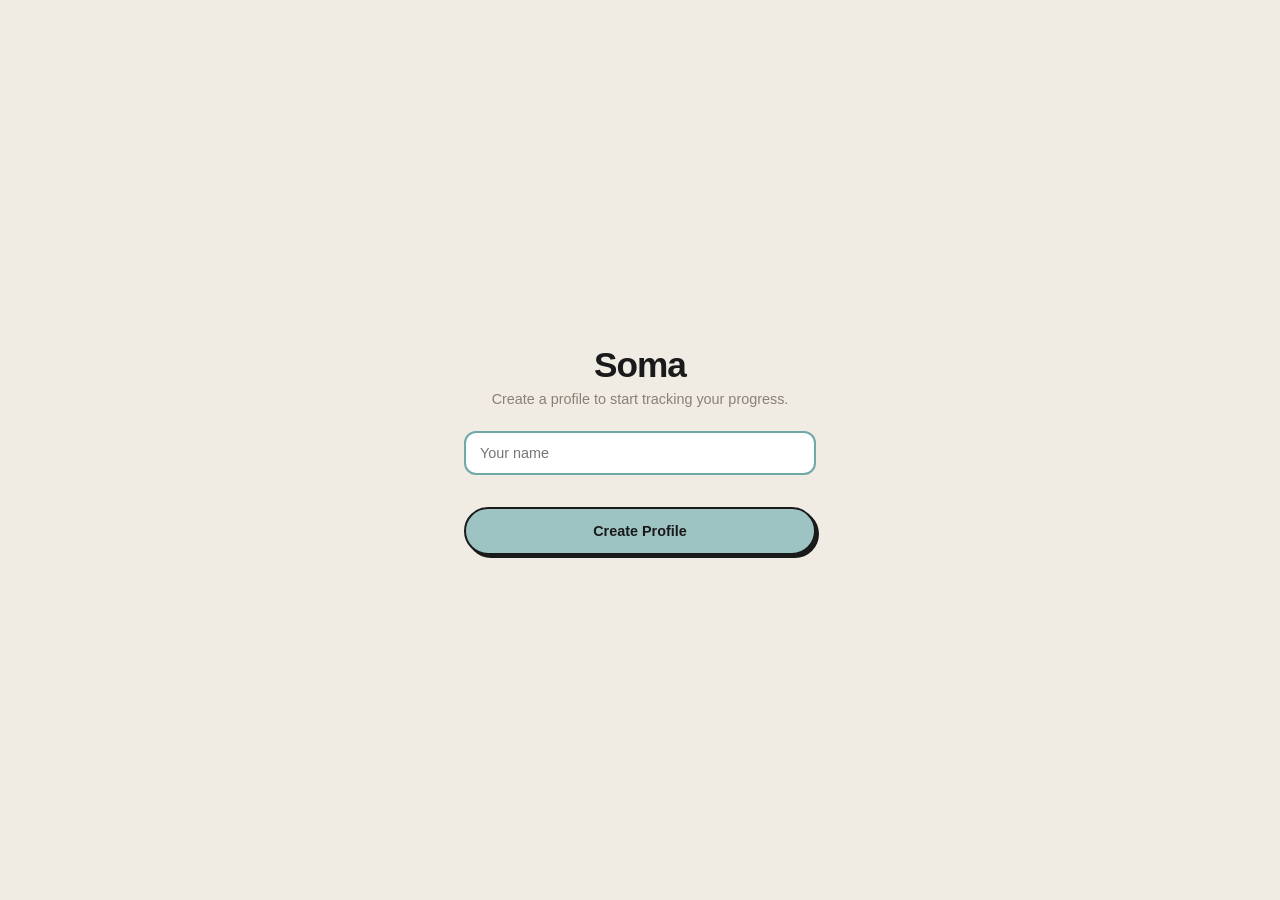
<file: index.html>
<!DOCTYPE html>
<html lang="en">
<head>
<meta charset="UTF-8">
<meta name="viewport" content="width=device-width, initial-scale=1.0, maximum-scale=1.0">
<title>Soma</title>
<link rel="preconnect" href="https://fonts.googleapis.com" />
<link rel="preconnect" href="https://fonts.gstatic.com" crossorigin />
<link href="https://fonts.googleapis.com/css2?family=Instrument+Serif:ital@0;1&family=DM+Sans:opsz,wght@9..40,400;9..40,500;9..40,600;9..40,700&display=swap" rel="stylesheet" />
<link rel="stylesheet" href="style.css?v=2">
</head>
<body>

<div id="profile-overlay" class="profile-overlay" style="display:none">
  <div class="profile-overlay-inner">
    <div class="profile-overlay-logo">Soma</div>
    <div id="profile-overlay-content"></div>
  </div>
</div>

<div id="profile-dropdown" class="profile-dropdown" style="display:none"></div>

<div class="header">
  <button id="avatar-btn" class="avatar-btn" onclick="toggleProfileDropdown()">
    <div id="avatar-circle" class="avatar-circle">?</div>
  </button>
  <div style="flex:1;text-align:center"><h1 class="app-title">Soma</h1></div>
  <div style="width:70px;display:flex;justify-content:flex-end;align-items:center">
    <div id="streak-pill" class="streak-pill" style="display:none">🔥 0</div>
  </div>
</div>

<div id="dashboard" class="dashboard" style="display:none"></div>

<div id="status-panel" class="status-panel" style="display:none">
  <div class="status-panel-top">
    <button id="cat-btn" class="cat-btn" onclick="toggleCatDropdown()">All ▾</button>
    <div class="mode-toggle">
      <button class="mode-btn active" id="btn-flash" onclick="setMode('flash')">Flashcards</button>
      <button class="mode-btn" id="btn-quiz" onclick="setMode('quiz')">Quiz</button>
    </div>
    <div class="cat-dropdown" id="cat-dropdown"></div>
  </div>
  <div class="stats-bar" id="stats-bar"></div>
</div>

<div id="flashcard-mode" style="display:none"></div>
<div id="quiz-mode" style="display:none"></div>

<div id="bottom-bar" class="bottom-bar"></div>

<script src="database.js?v=2"></script>
<script src="app.js?v=2"></script>
</body>
</html>
</file>
<file: style.css>
*{box-sizing:border-box;margin:0;padding:0;-webkit-tap-highlight-color:transparent}
:root{
  --primary:#9dc3c2;
  --primary-dark:#6fa8a7;
  --accent:#e8b4b8;
  --bg:#f0ebe3;
  --surface:#ffffff;
  --border:#1a1a1a;
  --border-light:#ddd5c8;
  --text:#1a1a1a;
  --muted:#8a8075;
  --shadow:5px 5px 0 #1a1a1a;
  --shadow-sm:3px 3px 0 #1a1a1a;
  --green:#3a8a5a;
  --green-bg:#d4edda;
  --green-border:#2d6e47;
  --red:#c0392b;
  --red-bg:#fde8e8;
}
body{font-family:-apple-system,BlinkMacSystemFont,'Segoe UI',sans-serif;background:var(--bg);color:var(--text);min-height:100vh;overflow-x:hidden}

/* HEADER */
.header{background:#3a3d4e;border-bottom:1.5px solid #232535;padding:12px 16px;display:flex;align-items:center;position:sticky;top:0;z-index:100}
.app-title,.header h1{font-size:1.3rem;font-weight:900;letter-spacing:-.5px;color:#ffffff}

/* STATUS PANEL */
.status-panel{background:var(--bg);border-bottom:1.5px solid var(--border-light);padding:10px 14px 8px;position:sticky;top:57px;z-index:90}
.status-panel-top{display:flex;align-items:center;gap:10px;position:relative}
.cat-btn{border:2px solid var(--border);background:var(--surface);border-radius:50px;padding:6px 14px;font-size:.82rem;font-weight:700;color:var(--text);cursor:pointer;white-space:nowrap;flex-shrink:0;box-shadow:var(--shadow-sm);transition:transform .1s,box-shadow .1s}
.cat-btn:active{transform:translate(3px,3px);box-shadow:0 0 0 var(--border)}
.cat-dropdown{position:absolute;top:calc(100% + 8px);left:0;min-width:200px;background:var(--surface);border:2px solid var(--border);border-radius:14px;box-shadow:var(--shadow);display:none;z-index:200;overflow:hidden}
.cat-dropdown.open{display:block}
.cat-dropdown-item{padding:11px 16px;font-size:.85rem;font-weight:600;cursor:pointer;border-bottom:1px solid var(--border-light);color:var(--text)}
.cat-dropdown-item:last-child{border-bottom:none}
.cat-dropdown-item.active{font-weight:800}
.cat-dropdown-item:active{background:rgba(0,0,0,.04)}

/* MODE TOGGLE */
.mode-toggle{margin-left:auto;display:flex;gap:6px;flex-shrink:0}
.mode-btn{border:2px solid var(--border-light);background:var(--bg);border-radius:50px;color:var(--muted);font-size:.78rem;font-weight:700;cursor:pointer;padding:6px 14px;white-space:nowrap;transition:transform .1s,background .15s,color .15s,border-color .15s}
.mode-btn.active{background:var(--text);color:var(--surface);border-color:var(--text)}
.mode-btn:active{transform:scale(.95)}

/* STATS BAR */
.stats-bar{padding:6px 2px 0;font-size:.75rem;color:var(--muted);display:flex;gap:0}
.stat+.stat::before{content:"·";margin:0 7px;opacity:.5}
.stat span{font-weight:700;color:var(--text)}

/* FLASHCARD MODE */
#flashcard-mode{padding:16px 14px 110px}
.card-counter{text-align:center;font-size:.74rem;color:var(--muted);margin-bottom:10px;font-weight:600;letter-spacing:.3px}

@keyframes fadeScaleIn{from{opacity:0;transform:scale(0.97)}to{opacity:1;transform:scale(1)}}

/* SOMA CARD */
.soma-card{background:var(--surface);border:2px solid var(--border);border-radius:22px;box-shadow:var(--shadow);width:100%;max-width:560px;margin:0 auto;overflow:hidden;animation:fadeScaleIn .28s cubic-bezier(0.34,1.1,0.64,1) both}
.card-front-banner{padding:40px 28px 32px;display:flex;flex-direction:column;align-items:center;text-align:center;min-height:230px;justify-content:center;cursor:pointer}
.banner-cat-label{font-size:.62rem;font-weight:700;text-transform:uppercase;letter-spacing:.9px;color:var(--muted);background:var(--bg);border-radius:50px;padding:4px 14px;margin-bottom:20px}
.banner-title{font-family:'Instrument Serif',serif;font-size:2.6rem;font-weight:400;line-height:1.1;margin-bottom:10px;color:var(--text);letter-spacing:-.2px}
.banner-subtitle{font-size:.92rem;color:var(--muted);line-height:1.5;margin-bottom:6px;max-width:340px}
.banner-class{font-size:.76rem;color:var(--muted);margin-top:4px}
.reveal-btn{margin-top:28px;display:inline-flex;align-items:center;gap:10px;background:transparent;border:2px solid var(--border);color:var(--text);border-radius:50px;padding:13px 30px;font-size:.9rem;font-weight:700;cursor:pointer;transition:background .15s}
.reveal-btn:active{background:var(--bg)}
.flip-hint{text-align:center;font-size:.72rem;color:var(--muted);margin:10px 0 4px;opacity:.7}

/* CARD BACK — HEADER + TABS */
.card-back-header{display:flex;align-items:center;justify-content:space-between;padding:16px 20px 14px;border-bottom:1.5px solid var(--border-light);background:var(--surface)}
.back-card-title{font-family:'Instrument Serif',serif;font-size:1.3rem;font-weight:400;color:var(--text)}
.back-flip-btn{font-size:.72rem;background:transparent;border:1.5px solid var(--border-light);border-radius:50px;padding:5px 13px;cursor:pointer;color:var(--muted);font-weight:600;white-space:nowrap;display:flex;align-items:center;gap:5px;transition:background .1s}
.back-flip-btn:active{background:var(--bg)}
.back-tabs-row{display:flex;gap:6px;padding:10px 16px;overflow-x:auto;border-bottom:1.5px solid var(--border-light);background:var(--surface);scrollbar-width:none}
.back-tabs-row::-webkit-scrollbar{display:none}
.back-tab{border:1.5px solid var(--border-light);background:transparent;font-size:.75rem;font-weight:600;padding:5px 14px;border-radius:50px;color:var(--muted);white-space:nowrap;cursor:pointer;transition:background .1s,color .1s,border-color .1s}
.back-tab.active{background:var(--text);color:var(--surface);border-color:var(--text)}
.back-tab-pane{padding:18px 20px 4px;text-align:left}

/* CARD BACK CONTENT */
.card-back-reveal{background:var(--surface);padding:18px 20px 4px;text-align:left}
.section{margin-bottom:16px}
.section-title{font-size:.62rem;font-weight:800;text-transform:uppercase;letter-spacing:.7px;color:var(--muted);margin-bottom:6px}
.section-body{font-size:.85rem;line-height:1.6;color:var(--text)}
.pill-list{display:flex;flex-wrap:wrap;gap:5px;margin-top:4px}
.pill{background:var(--bg);border:1.5px solid var(--border-light);border-radius:50px;padding:3px 10px;font-size:.72rem;color:var(--text)}
.pill.generic{background:#dbeafe;border-color:#93c5fd;color:#1d4ed8}
.pill.trade{background:#ede9fe;border-color:#c4b5fd;color:#5b21b6}
.pill.side{background:#ffedd5;border-color:#fdba74;color:#c2410c}
.pill.use{background:#dcfce7;border-color:#86efac;color:#15803d}
.suffix-box{display:inline-block;background:#fef9c3;border:1.5px solid #fde047;border-radius:8px;padding:4px 10px;font-size:.8rem;font-weight:700;color:#854d0e;margin-bottom:6px}
.mnemonic-box{background:#f3e8ff;border:1.5px solid #d8b4fe;border-radius:12px;padding:10px 14px;font-size:.82rem;line-height:1.5;color:#5b21b6}
.tab-empty{font-size:.84rem;color:var(--muted);padding:8px 0;font-style:italic}

/* FLAG BUTTON */
.flag-row{margin-top:14px;padding:14px 0 16px;border-top:1px solid var(--border-light);text-align:center}
.flag-btn{background:var(--bg);border:1.5px solid var(--border-light);border-radius:50px;padding:5px 14px;font-size:.75rem;font-weight:700;cursor:pointer;color:var(--muted);transition:all .1s}
.flag-btn.flagged{background:#fde8e8;border-color:var(--red);color:var(--red)}

/* BOTTOM BAR */
.bottom-bar{position:fixed;bottom:0;left:0;right:0;background:linear-gradient(to bottom,transparent,var(--bg) 35%);padding:10px 14px calc(10px + env(safe-area-inset-bottom));z-index:100}
.bottom-bar-nav{display:flex;gap:8px;align-items:center}
.nav-circle-btn{width:52px;height:52px;border-radius:50%;background:var(--bg);border:2px solid var(--border);display:flex;align-items:center;justify-content:center;cursor:pointer;color:var(--border);flex-shrink:0;transition:background .12s}
.nav-circle-btn:active{background:var(--border-light)}
.known-btn{flex:1;background:var(--bg);border:2px solid var(--border);border-radius:50px;padding:14px 8px;font-size:.85rem;font-weight:700;cursor:pointer;color:var(--text);text-align:center;white-space:nowrap;transition:background .15s}
.known-btn.known{background:var(--primary);border-color:var(--border)}
.known-btn:active{background:var(--border-light)}
.bottom-bar-secondary{display:flex;justify-content:center;margin-top:7px}
.shuffle-btn{background:none;border:none;font-size:.75rem;font-weight:700;color:var(--muted);cursor:pointer;padding:4px 12px;transition:opacity .1s}
.shuffle-btn:active{opacity:.5}

/* QUIZ MODE */
#quiz-mode{padding:14px 14px 30px}
.quiz-progress-bar-wrap{background:var(--border-light);border-radius:20px;height:5px;margin-bottom:16px}
.quiz-progress-bar{background:var(--primary);height:5px;border-radius:20px;transition:width .3s}
.quiz-card{background:var(--surface);border:2px solid var(--border);border-radius:18px;padding:20px 18px;margin-bottom:14px;box-shadow:var(--shadow)}
.quiz-q-num{font-size:.7rem;color:var(--muted);margin-bottom:8px;font-weight:700;text-transform:uppercase;letter-spacing:.5px}
.quiz-question{font-size:.98rem;font-weight:700;line-height:1.5;margin-bottom:18px;color:var(--text)}
.quiz-option{width:100%;text-align:center;padding:14px 16px;border-radius:50px;border:2px solid var(--border);box-shadow:var(--shadow-sm);background:var(--surface);font-size:.88rem;font-weight:700;cursor:pointer;margin-bottom:10px;line-height:1.4;transition:transform .1s,box-shadow .1s;color:var(--text)}
.quiz-option:active{transform:translate(3px,3px);box-shadow:0 0 0 var(--border)}
.quiz-option.correct{background:var(--green-bg);border-color:var(--green-border);box-shadow:3px 3px 0 var(--green-border);color:var(--green)}
.quiz-option.wrong{background:var(--red-bg);border-color:var(--red);box-shadow:3px 3px 0 #8b1c1c;color:var(--red)}
.quiz-option.reveal{background:#e0f2fe;border-color:#0284c7;box-shadow:3px 3px 0 #0369a1;color:#0369a1}
.quiz-option:disabled{cursor:default}
.quiz-explain{background:var(--bg);border:1.5px solid var(--border-light);border-radius:12px;padding:12px 14px;font-size:.8rem;line-height:1.55;margin-top:6px;color:var(--text);display:none}
.quiz-explain.show{display:block}
.quiz-next-btn{width:100%;padding:14px;background:var(--primary);color:var(--text);border:2px solid var(--border);box-shadow:var(--shadow-sm);border-radius:50px;font-size:.9rem;font-weight:800;cursor:pointer;margin-top:10px;transition:transform .1s,box-shadow .1s}
.quiz-next-btn:active{transform:translate(3px,3px);box-shadow:0 0 0 var(--border)}
.quiz-score-wrap{text-align:center;padding:40px 20px}
.quiz-score-wrap h2{font-size:2.5rem;font-weight:900;color:var(--text);margin-bottom:8px}
.quiz-score-wrap p{font-size:.95rem;color:var(--muted);margin-bottom:6px}
.quiz-score-wrap p:last-of-type{margin-bottom:28px}
.restart-btn{background:var(--primary);color:var(--text);border:2px solid var(--border);box-shadow:var(--shadow-sm);border-radius:50px;padding:14px 36px;font-size:.9rem;font-weight:800;cursor:pointer;transition:transform .1s,box-shadow .1s}
.restart-btn:active{transform:translate(3px,3px);box-shadow:0 0 0 var(--border)}

/* CLINICAL CRITERIA */
.crit-list{list-style:none;padding:0;margin-top:4px}
.crit-list li{position:relative;padding:8px 10px 8px 28px;margin-bottom:6px;background:var(--bg);border:1.5px solid var(--border-light);border-radius:10px;font-size:.84rem;line-height:1.45;color:var(--text)}
.crit-list li:before{content:"✓";position:absolute;left:9px;top:8px;color:var(--green);font-weight:800}
.crit-note{background:#f3e8ff;border:1.5px solid #d8b4fe;border-radius:10px;padding:10px 14px;font-size:.8rem;line-height:1.5;color:#5b21b6}

/* MULTI-SELECT QUIZ */
.quiz-multi-hint{font-size:.74rem;color:var(--muted);font-weight:700;margin-bottom:12px;display:flex;align-items:center;gap:5px}
.quiz-option.selected{background:rgba(157,195,194,.25);border-color:var(--primary-dark);box-shadow:3px 3px 0 var(--primary-dark)}
.quiz-option .ms-box{display:inline-block;width:18px;height:18px;border:2px solid var(--border);border-radius:5px;margin-right:9px;vertical-align:-4px;text-align:center;line-height:15px;font-size:.7rem;font-weight:800}
.quiz-option.selected .ms-box{background:var(--primary);border-color:var(--primary-dark)}
.quiz-option.missed{background:#fef9c3;border-color:#ca8a04;box-shadow:3px 3px 0 #854d0e;color:#854d0e}
.quiz-check-btn{width:100%;padding:14px;background:var(--text);color:var(--surface);border:2px solid var(--border);box-shadow:var(--shadow-sm);border-radius:50px;font-size:.9rem;font-weight:800;cursor:pointer;margin-top:10px;transition:transform .1s,box-shadow .1s}
.quiz-check-btn:active{transform:translate(3px,3px);box-shadow:0 0 0 var(--border)}
.ms-feedback{font-size:.8rem;line-height:1.5}
.ms-feedback .ms-row{margin-top:7px}

/* EMPTY */
.empty{text-align:center;padding:60px 20px;color:var(--muted)}
.empty h3{font-size:1.1rem;margin-bottom:8px;color:var(--text)}

/* AVATAR + STREAK */
.avatar-btn{background:none;border:none;padding:0;cursor:pointer;display:flex;align-items:center;width:70px}
.avatar-circle{width:36px;height:36px;border-radius:50%;border:2px solid var(--border);display:flex;align-items:center;justify-content:center;font-size:.78rem;font-weight:800;color:#fff;letter-spacing:-.5px;flex-shrink:0}
.streak-pill{background:var(--surface);border:1.5px solid var(--border-light);border-radius:50px;padding:4px 12px;font-size:.78rem;font-weight:700;white-space:nowrap;color:var(--text)}

/* PROFILE OVERLAY */
.profile-overlay{position:fixed;inset:0;background:var(--bg);z-index:500;display:flex;align-items:center;justify-content:center;opacity:0;transition:opacity .2s}
.profile-overlay.visible{opacity:1}
.profile-overlay-inner{width:100%;max-width:400px;padding:32px 24px;text-align:center}
.profile-overlay-logo{font-size:2.2rem;font-weight:900;margin-bottom:6px;color:var(--text);letter-spacing:-1px}
.profile-overlay-sub{font-size:.9rem;color:var(--muted);margin-bottom:24px}
.profile-grid{display:grid;grid-template-columns:1fr 1fr;gap:12px;margin-bottom:24px}
.profile-tile{background:var(--surface);border:2px solid var(--border);box-shadow:var(--shadow-sm);border-radius:16px;padding:20px 12px;cursor:pointer;display:flex;flex-direction:column;align-items:center;gap:8px;transition:transform .1s,box-shadow .1s}
.profile-tile:active{transform:translate(3px,3px);box-shadow:0 0 0 var(--border)}
.profile-tile-avatar{width:52px;height:52px;border-radius:50%;border:2px solid var(--border);display:flex;align-items:center;justify-content:center;font-size:1.1rem;font-weight:800;color:#fff}
.profile-tile-name{font-size:.85rem;font-weight:700;color:var(--text)}
.profile-tile-streak{font-size:.75rem;color:var(--muted)}
.profile-tile-add{border-style:dashed;box-shadow:none}
.profile-tile-add-icon{background:var(--bg);border:2px dashed var(--border-light);font-size:1.4rem;color:var(--muted)}
.profile-name-input{width:100%;background:var(--surface);border:2px solid var(--border);border-radius:12px;padding:12px 14px;font-size:.9rem;color:var(--text);outline:none;margin-bottom:6px;transition:border-color .1s}
.profile-name-input:focus{border-color:var(--primary-dark)}
.profile-name-error{font-size:.78rem;color:var(--red);min-height:18px;margin-bottom:8px}
.profile-create-btn{width:100%;padding:14px;background:var(--primary);color:var(--text);border:2px solid var(--border);box-shadow:var(--shadow-sm);border-radius:50px;font-size:.9rem;font-weight:800;cursor:pointer;transition:transform .1s,box-shadow .1s}
.profile-create-btn:active{transform:translate(3px,3px);box-shadow:0 0 0 var(--border)}

/* PROFILE DROPDOWN */
.profile-dropdown{position:absolute;top:58px;left:12px;width:220px;background:var(--surface);border:2px solid var(--border);border-radius:14px;box-shadow:var(--shadow);z-index:400;overflow:hidden}
.pdd-section-label{font-size:.62rem;font-weight:800;letter-spacing:.8px;text-transform:uppercase;color:var(--muted);padding:10px 14px 4px}
.pdd-item{display:flex;align-items:center;gap:8px;padding:11px 14px;font-size:.84rem;font-weight:600;color:var(--text);cursor:pointer}
.pdd-item:hover,.pdd-item:active{background:rgba(0,0,0,.04)}
.pdd-item-active{font-weight:800}
.pdd-dot{width:10px;height:10px;border-radius:50%;flex-shrink:0;border:1.5px solid rgba(0,0,0,.15)}
.pdd-check{margin-left:auto;font-weight:800}
.pdd-divider{height:1.5px;background:var(--border-light);margin:4px 0}

/* DASHBOARD */
.dashboard{padding:20px 14px 60px;overflow-y:auto}
.dash-section-label{font-size:.65rem;font-weight:800;letter-spacing:1px;text-transform:uppercase;color:var(--muted);margin-bottom:12px}
.dash-mode-grid{display:grid;grid-template-columns:1fr;gap:10px;margin-bottom:4px;max-width:550px;margin-left:auto;margin-right:auto}
@media(max-width:599px){.dash-mode-grid{max-width:100%}.dash-mode-card{padding:55px 20px}}
@media(max-width:599px){
  .banner-title{font-size:1.9rem}
  .card-front-banner{padding:30px 20px 26px;min-height:200px}
  .back-card-title{font-size:1.15rem}
  .soma-card{border-radius:18px}
}
@media(min-width:600px){
  .bottom-bar-nav{justify-content:center}
  .known-btn{max-width:210px}
}
.dash-mode-card{background:var(--surface);border:2px solid var(--border);border-radius:16px;box-shadow:var(--shadow-sm);padding:35px 20px;display:flex;flex-direction:row;align-items:center;justify-content:center;gap:14px;cursor:pointer;transition:transform .1s,box-shadow .1s,background .15s}
.dash-mode-card:active{transform:translate(3px,3px);box-shadow:0 0 0 var(--border)}
.dash-mode-card.active{background:var(--primary)}
.dash-mode-icon{display:flex;align-items:center;justify-content:center;flex-shrink:0;color:var(--text)}
.dash-mode-label{font-size:.9rem;font-weight:800;text-align:center;color:var(--text);line-height:1.3;letter-spacing:-.2px}
.dash-cats{margin-top:24px}
.dash-cat-row{background:var(--surface);border:2px solid var(--border);border-radius:14px;box-shadow:var(--shadow-sm);padding:15px 16px;display:flex;align-items:center;justify-content:space-between;margin-bottom:8px;cursor:pointer;transition:transform .1s,box-shadow .1s;font-size:.9rem;font-weight:700;color:var(--text)}
.dash-cat-row:active{transform:translate(3px,3px);box-shadow:0 0 0 var(--border)}
.dash-cat-right{display:flex;align-items:center;gap:10px}
.dash-cat-meta{font-size:.75rem;font-weight:600;color:var(--muted)}
.dash-cat-arrow{font-size:1rem;color:var(--muted);font-weight:400}

/* BACK BUTTON (replaces avatar in content view) */
.back-circle{width:36px;height:36px;border-radius:50%;border:2px solid var(--border);display:flex;align-items:center;justify-content:center;font-size:1.2rem;font-weight:900;color:var(--text);background:var(--surface);flex-shrink:0;line-height:1}

/* PHYSICAL EXAMS PLACEHOLDER */
.physexam-placeholder{padding:48px 20px;text-align:center;max-width:400px;margin:0 auto}
.physexam-icon{display:flex;align-items:center;justify-content:center;margin-bottom:16px;color:var(--muted)}
.physexam-title{font-size:1.6rem;font-weight:900;color:var(--text);margin-bottom:6px;letter-spacing:-.5px}
.physexam-cat{display:inline-block;font-size:.72rem;font-weight:700;text-transform:uppercase;letter-spacing:.8px;color:var(--muted);background:var(--bg);border:1.5px solid var(--border-light);border-radius:50px;padding:3px 12px;margin-bottom:24px}
.physexam-body{font-size:.88rem;line-height:1.7;color:var(--muted);margin-bottom:32px;max-width:280px;margin-left:auto;margin-right:auto}
.physexam-back-btn{background:var(--primary);color:var(--text);border:2px solid var(--border);box-shadow:var(--shadow-sm);border-radius:50px;padding:13px 28px;font-size:.88rem;font-weight:800;cursor:pointer;transition:transform .1s,box-shadow .1s}
.physexam-back-btn:active{transform:translate(3px,3px);box-shadow:0 0 0 var(--border)}
</file>
